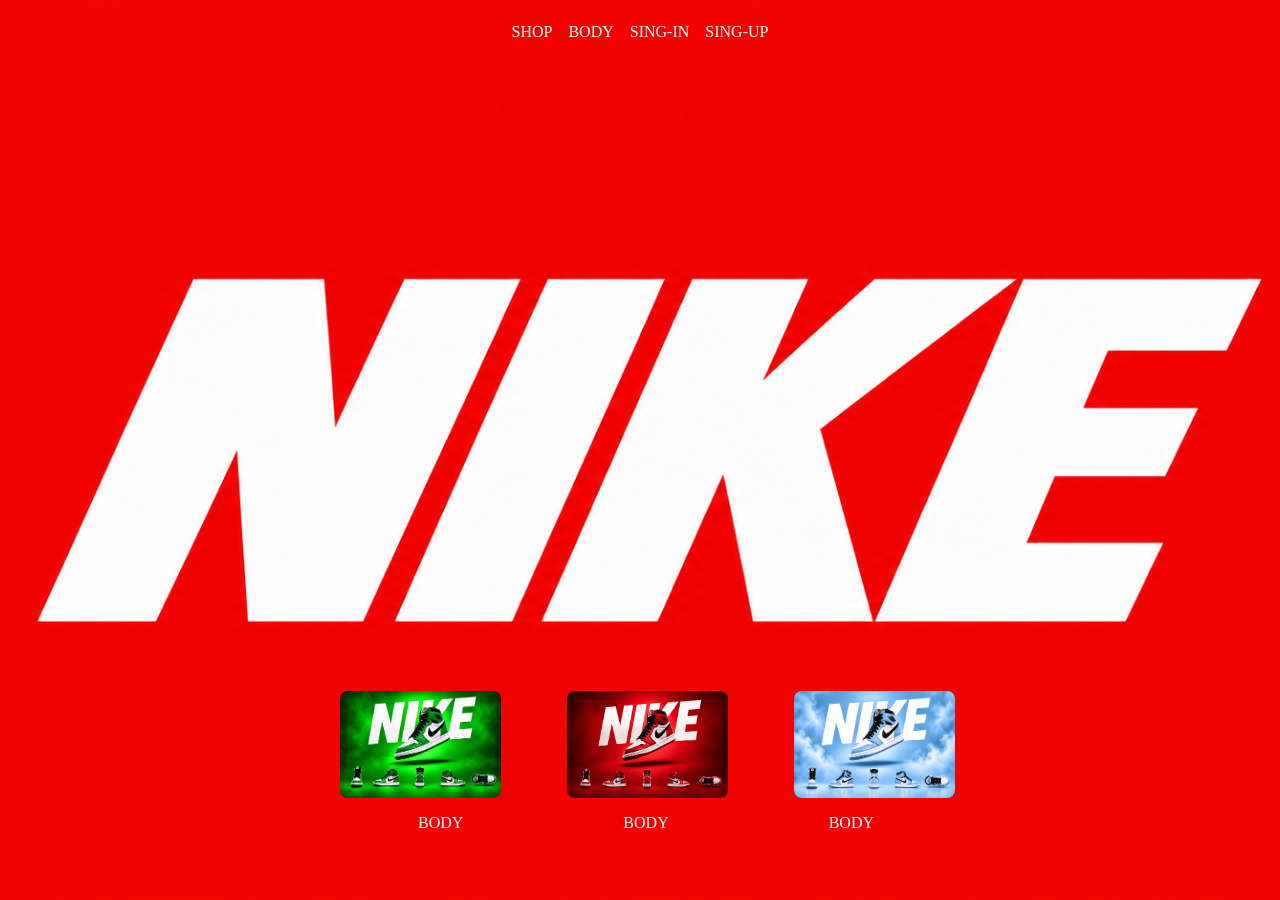
<file: nike/html/index.html>
<!DOCTYPE html>
<html lang="fa">
<head>
    <meta charset="UTF-8">
    <meta name="viewport" content="width=device-width, initial-scale=1.0">
    <title>NIKE</title>
    <link rel="stylesheet" href="../css/index.css">
</head>
<body>
    <header>
        <section class="section1">
            <a href="#">SHOP</a>
            <a href="#">BODY</a>
            <a href="#">SING-IN</a>
            <a href="#">SING-UP</a>
        </section>
    </header>

    <main>
        <section class="section2">
            <img src="../raduo/Emerald Nike Air Jordan Showcase.png" alt="">
            <img src="../raduo/image.png" alt="">
            <img src="../raduo/Pastel Blue Sneaker Showcase.png" alt="">

            <a href="../html/nike1.html">BODY</a>
            <a href="../html/nike2.html">BODY</a>
            <a href="../html/nike3.html">BODY</a>
        </section>

    </main>
</body>
</html>
</file>
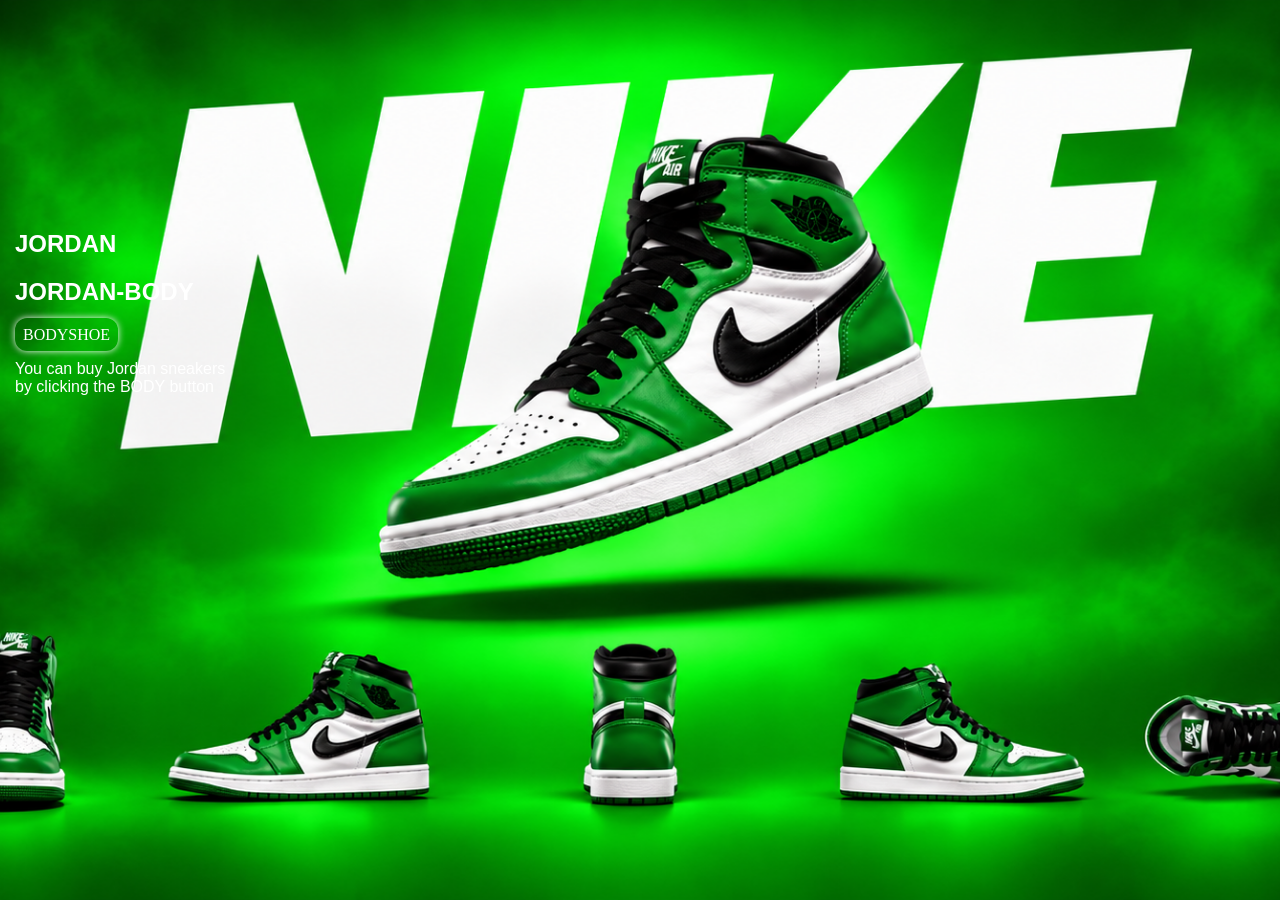
<file: nike/html/nike1.html>
<!DOCTYPE html>
<html lang="fa">
<head>
    <meta charset="UTF-8">
    <meta name="viewport" content="width=device-width, initial-scale=1.0">
    <title>NIKE</title>
    <link rel="stylesheet" href="../css/nike1.css">
</head>
<body>
    <header>
        <section class="section1">
            <h1>JORDAN</h1>
            <h2>JORDAN-BODY</h2>
            <a href="#">BODYSHOE</a>
            <p>You can buy Jordan sneakers by clicking the BODY button</p>
        </section>
    </header>
</body>
</html>
</file>
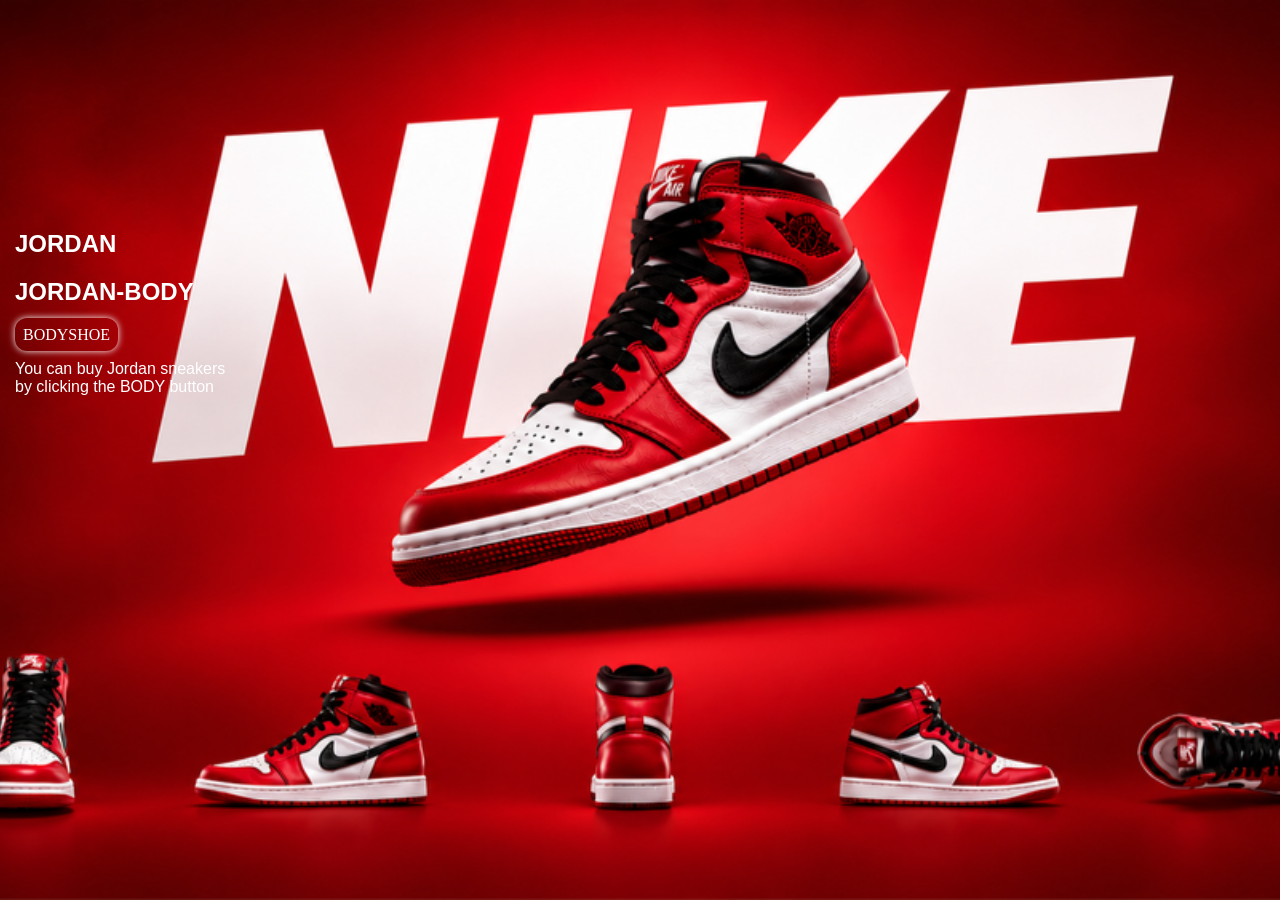
<file: nike/html/nike2.html>
<!DOCTYPE html>
<html lang="fa">
<head>
    <meta charset="UTF-8">
    <meta name="viewport" content="width=device-width, initial-scale=1.0">
    <title>NIKE</title>
    <link rel="stylesheet" href="../css/nike2.css">
</head>
<body>
    <header>
        <section class="section1">
            <h1>JORDAN</h1>
            <h2>JORDAN-BODY</h2>
            <a href="#">BODYSHOE</a>
            <p>You can buy Jordan sneakers by clicking the BODY button</p>
        </section>
    </header>
</body>
</html>
</file>
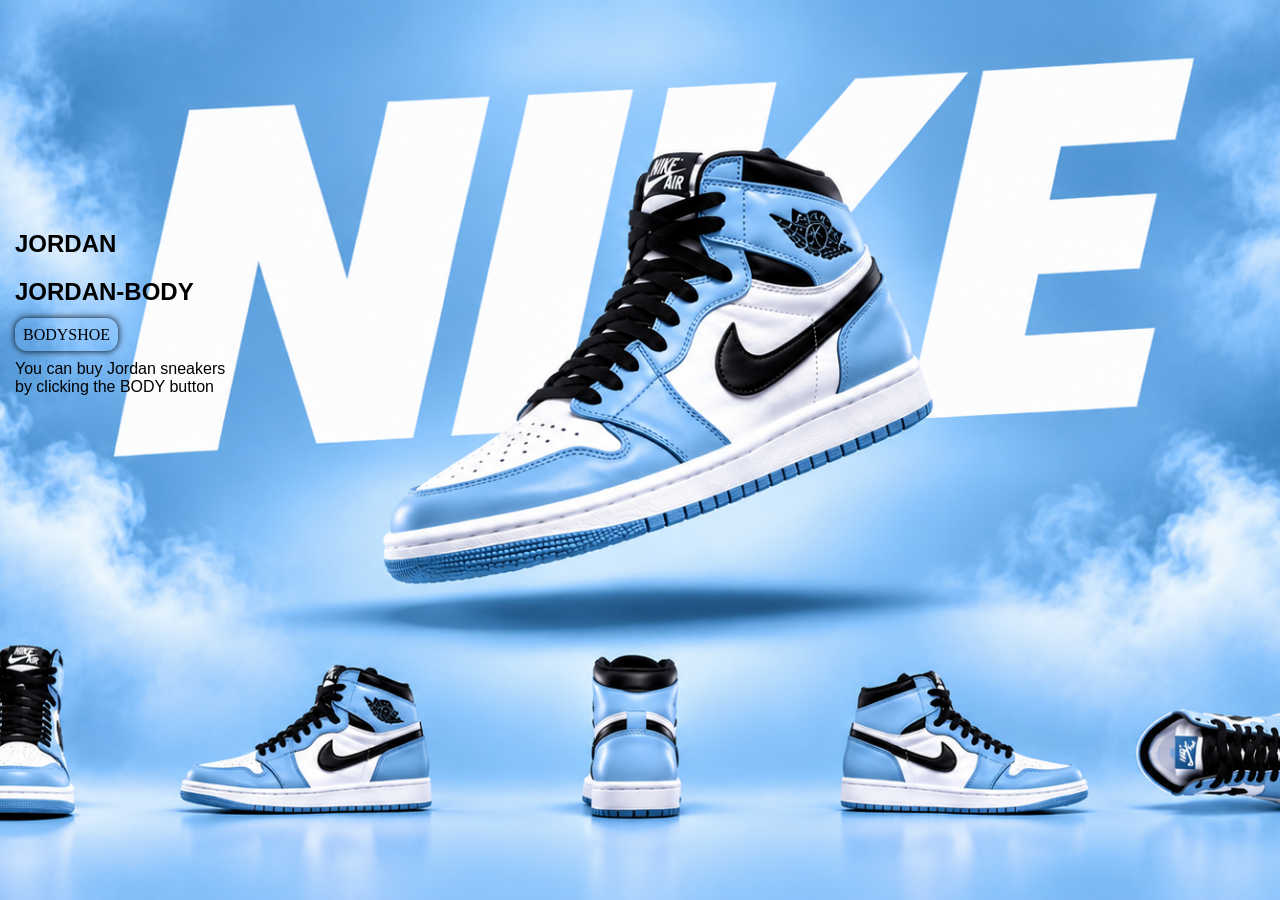
<file: nike/html/nike3.html>
<!DOCTYPE html>
<html lang="fa">
<head>
    <meta charset="UTF-8">
    <meta name="viewport" content="width=device-width, initial-scale=1.0">
    <title>NIKE</title>
    <link rel="stylesheet" href="../css/nike3.css">
</head>
<body>
    <header>
        <section class="section1">
            <h1>JORDAN</h1>
            <h2>JORDAN-BODY</h2>
            <a href="#">BODYSHOE</a>
            <p>You can buy Jordan sneakers by clicking the BODY button</p>
        </section>
    </header>
</body>
</html>
</file>
<file: nike/css/index.css>
body {
    min-height: 100%;
    margin: 0;
}
body {
    background-image: url(../raduo/Bold\ White\ NIKE\ on\ Red.png);
    background-size: cover;
    background-position: center;
    background-attachment: fixed;
}
.section1 {
    display: flex;
    justify-content: center;
}
.section1 a {
    text-decoration: none;
    color: white;
    padding: 8px;
    margin-top: 15px;
}
.section2 {
    max-width: 700px;
    margin: auto;
}
.section2 img {
    width: 23%;
    aspect-ratio: 3/2;
    padding: 12px;
    margin-top: 90%;
    margin-left: 38px;
    border-radius: 20px;
    transition: ease 2s;
    transition: 1s;
    cursor: pointer;
}
.section2 img:hover {
    transform: scale(1.1);
}
.section3 {
    display: flex;
    justify-content: center;
}
.section3 a {
    text-decoration: none;
    color: white;
    padding: 5px;
    border-radius: 12px;
    box-shadow: 0 0 7px white;
}
.section2 a {
    text-decoration: none;
    color: white;
    padding: 8px;
    margin: 20px;
    margin-left: 120px;
}
</file>
<file: nike/css/nike1.css>
body {
    min-height: 100%;
    margin: 0;
}
body {
    background-image: url(../raduo/Emerald\ Nike\ Air\ Jordan\ Showcase.png);
    background-size: cover;
    background-position: center;
    background-attachment: fixed;
}
.section1 {
    margin-top: 18%;
    margin-left: 15px;
}
.section1 h1 {
    color: white;
    font-family: sans-serif;
}
.section1 h2 {
    color: white;
    font-family: sans-serif;
}
.section1 a {
    text-decoration: none;
    color: white;
    padding: 8px;
    box-shadow: 0 0 7px;
    border-radius: 12px;
}
.section1 p {
    width: 220px;
    color: white;
    font-family: sans-serif;
}
</file>
<file: nike/css/nike2.css>
body {
    min-height: 100%;
    margin: 0;
}
body {
    background-image: url(../raduo/image.png);
    background-size: cover;
    background-position: center;
    background-attachment: fixed;
}
.section1 {
    margin-top: 18%;
    margin-left: 15px;
}
.section1 h1 {
    color: white;
    font-family: sans-serif;
}
.section1 h2 {
    color: white;
    font-family: sans-serif;
}
.section1 a {
    text-decoration: none;
    color: white;
    padding: 8px;
    box-shadow: 0 0 7px;
    border-radius: 12px;
}
.section1 p {
    width: 220px;
    color: white;
    font-family: sans-serif;
}
</file>
<file: nike/css/nike3.css>
body {
    min-height: 100%;
    margin: 0;
}
body {
    background-image: url(../raduo/Pastel\ Blue\ Sneaker\ Showcase.png);
    background-size: cover;
    background-position: center;
    background-attachment: fixed;
}
.section1 {
    margin-top: 18%;
    margin-left: 15px;
}
.section1 h1 {
    color: rgb(0, 0, 0);
    font-family: sans-serif;
}
.section1 h2 {
    color: rgb(0, 0, 0);
    font-family: sans-serif;
}
.section1 a {
    text-decoration: none;
    color: rgb(0, 0, 0);
    padding: 8px;
    box-shadow: 0 0 7px;
    border-radius: 12px;
}
.section1 p {
    width: 220px;
    color: rgb(0, 0, 0);
    font-family: sans-serif;
}
</file>
